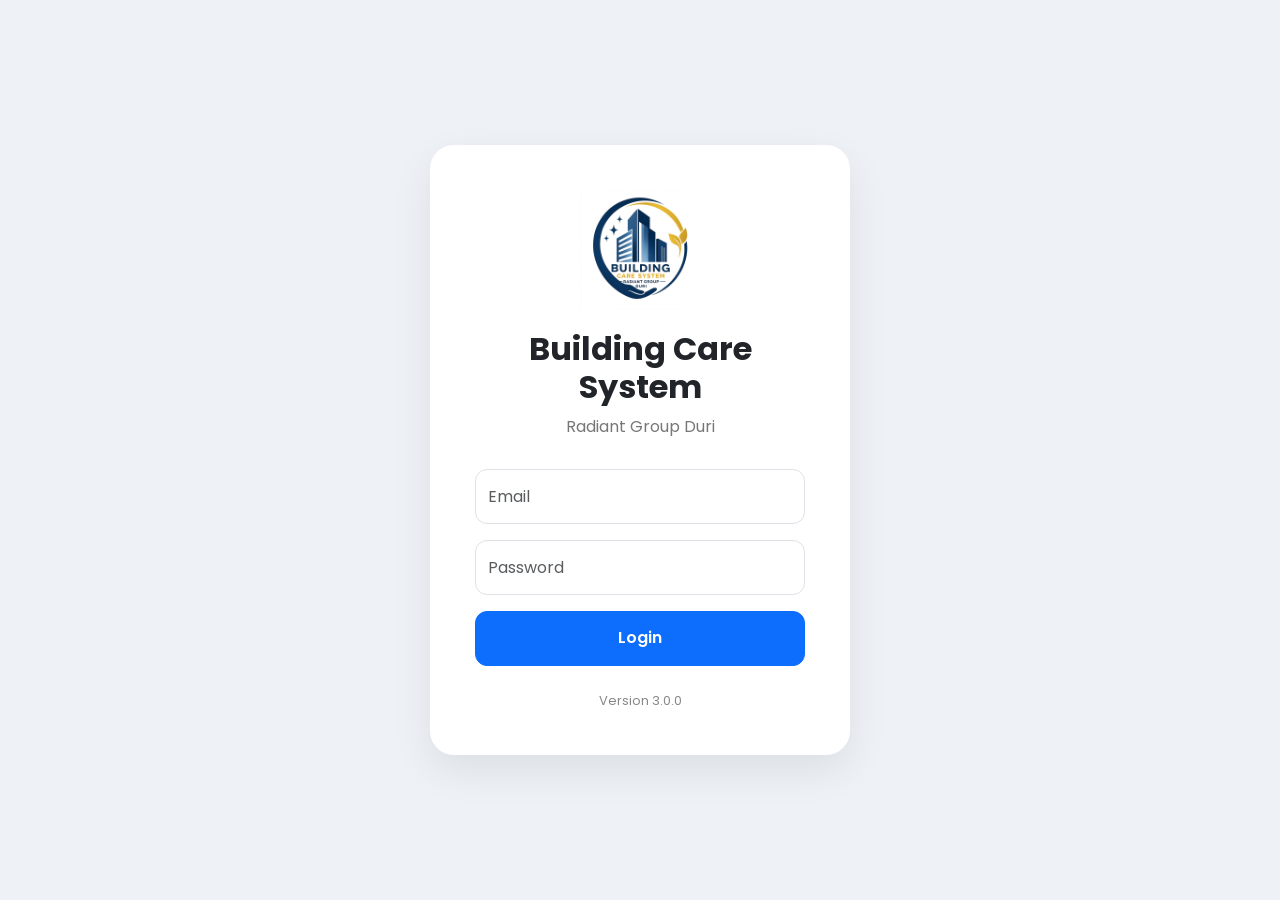
<file: index.html>
<!DOCTYPE html>
<html lang="id">

<head>

<meta charset="UTF-8">
<meta name="viewport" content="width=device-width,initial-scale=1">

<title>Building Care System</title>

<link href="https://cdn.jsdelivr.net/npm/bootstrap@5.3.3/dist/css/bootstrap.min.css" rel="stylesheet">

<link href="https://cdn.jsdelivr.net/npm/bootstrap-icons@1.11.3/font/bootstrap-icons.css" rel="stylesheet">

<link href="https://fonts.googleapis.com/css2?family=Poppins:wght@300;400;500;600;700&display=swap" rel="stylesheet">

<link rel="stylesheet" href="css/style.css">
<link rel="stylesheet" href="css/login.css">

</head>

<body>

<div class="login-wrapper">

    <div class="login-card">

        <img src="assets/logo.png" class="logo">

        <h2>Building Care System</h2>

        <p>Radiant Group Duri</p>

        <form id="loginForm">

            <div class="mb-3">

                <input

                    type="email"

                    id="email"

                    class="form-control"

                    placeholder="Email"

                    required>

            </div>

            <div class="mb-3">

                <input

                    type="password"

                    id="password"

                    class="form-control"

                    placeholder="Password"

                    required>

            </div>

            <button

                class="btn btn-primary w-100"

                id="btnLogin">

                Login

            </button>

        </form>

        <div class="version">

            Version 3.0.0

        </div>

    </div>

</div>

<script src="js/config.js"></script>
<script src="js/api.js"></script>
<script src="js/auth.js"></script>
<script src="js/services/auth.service.js"></script>

<script>

document

.getElementById("loginForm")

.addEventListener("submit",login);

async function login(e){

    e.preventDefault();

    const email =
        document.getElementById("email").value.trim();

    const password =
        document.getElementById("password").value.trim();

    const btn =
        document.getElementById("btnLogin");

    btn.disabled = true;

    btn.innerHTML =
        '<span class="spinner-border spinner-border-sm"></span> Login...';

    const result =
        await AuthService.login(email,password);
console.log("LOGIN RESULT =", result);
console.log("SUCCESS =", result.success);
console.log("USER =", result.user);

    btn.disabled = false;

    btn.innerHTML = "Login";

    if(!result.success){

        alert(result.message);

        return;

    }

    console.log("USER :", result.user);

    saveSession(result.user);

    location.href = "dashboard.html";

}

</script>

</body>

</html>
</file>
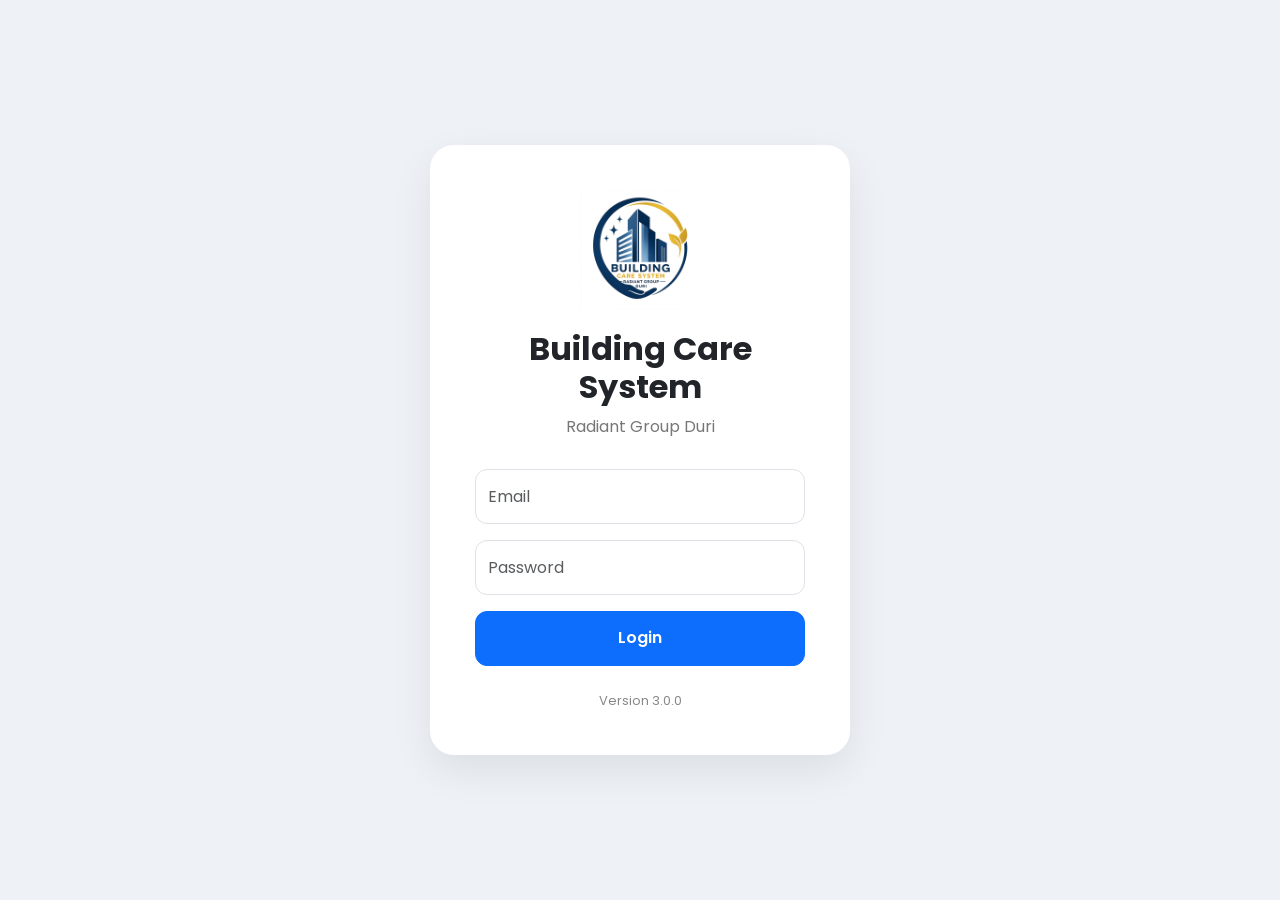
<file: dashboard.html>
<!DOCTYPE html>
<html lang="id">

<head>

    <meta charset="UTF-8">
    <meta name="viewport" content="width=device-width, initial-scale=1.0">

    <title>Dashboard | Building Care System</title>

    <!-- Bootstrap -->
    <link href="https://cdn.jsdelivr.net/npm/bootstrap@5.3.3/dist/css/bootstrap.min.css" rel="stylesheet">

    <!-- Bootstrap Icon -->
    <link href="https://cdn.jsdelivr.net/npm/bootstrap-icons@1.11.3/font/bootstrap-icons.css" rel="stylesheet">

    <!-- Google Font -->
    <link href="https://fonts.googleapis.com/css2?family=Poppins:wght@300;400;500;600;700&display=swap" rel="stylesheet">

    <!-- CSS -->
    <link rel="stylesheet" href="css/style.css">
    <link rel="stylesheet" href="css/components.css">
    <link rel="stylesheet" href="css/dashboard.css">

</head>

<body>

    <!-- Sidebar -->

    <aside class="sidebar">

        <div class="brand">

            <img src="assets/logo.png" class="brand-logo">

            <h2>BCS</h2>

        </div>

        <nav>

            <a href="dashboard.html" class="active">

                <i class="bi bi-speedometer2"></i>

                Dashboard

            </a>

            <a href="report.html">

                <i class="bi bi-file-earmark-plus"></i>

                Laporan

            </a>

            <a href="history.html">

                <i class="bi bi-clock-history"></i>

                Riwayat

            </a>

            <a href="profile.html">

                <i class="bi bi-person-circle"></i>

                Profil

            </a>

        </nav>

        <button
            class="btn btn-danger logout-btn"
            onclick="logout()">

            Logout

        </button>

    </aside>

    <!-- Main -->

    <main class="main-content">

        <div class="page-header">

            <h1>Dashboard</h1>

            <p id="welcome"></p>

        </div>

        <!-- Statistik -->

        <div class="row g-4">

            <div class="col-lg-3 col-md-6">

                <div class="stat-card">

                    <small>Total</small>

                    <h2 id="total">0</h2>

                </div>

            </div>

            <div class="col-lg-3 col-md-6">

                <div class="stat-card">

                    <small>AC</small>

                    <h2 id="ac">0</h2>

                </div>

            </div>

            <div class="col-lg-3 col-md-6">

                <div class="stat-card">

                    <small>Listrik</small>

                    <h2 id="listrik">0</h2>

                </div>

            </div>

            <div class="col-lg-3 col-md-6">

                <div class="stat-card">

                    <small>Air</small>

                    <h2 id="air">0</h2>

                </div>

            </div>

        </div>

        <!-- Status -->

        <div class="row g-4 mt-2">

            <div class="col-lg-4">

                <div class="status-card bg-danger">

                    <small>OPEN</small>

                    <h1 id="open">0</h1>

                </div>

            </div>

            <div class="col-lg-4">

                <div class="status-card bg-warning text-dark">

                    <small>PROGRESS</small>

                    <h1 id="progress">0</h1>

                </div>

            </div>

            <div class="col-lg-4">

                <div class="status-card bg-success">

                    <small>DONE</small>

                    <h1 id="done">0</h1>

                </div>

            </div>

        </div>

        <!-- Last Update -->

        <div class="mt-4">

            <div class="card shadow-sm border-0">

                <div class="card-body">

                    <small class="text-muted">

                        Last Update

                    </small>

                    <div id="lastUpdate">

                        -

                    </div>

                </div>

            </div>

        </div>

    </main>

    <!-- Loader -->

    <div id="loader"></div>

    <!-- Toast -->

    <div id="toast-container"></div>

    <!-- Bootstrap -->

    <script src="https://cdn.jsdelivr.net/npm/bootstrap@5.3.3/dist/js/bootstrap.bundle.min.js"></script>

    <!-- Core -->

    <script src="js/config.js"></script>

    <script src="js/api.js"></script>

    <script src="js/auth.js"></script>

    <script src="js/utils.js"></script>

    <!-- Components -->

    <script src="js/components/loader.js"></script>

    <script src="js/components/toast.js"></script>

    <!-- Services -->

    <script src="js/services/dashboard.service.js"></script>

    <!-- Page -->

    <script src="js/pages/dashboard.js"></script>

</body>

</html>
</file>
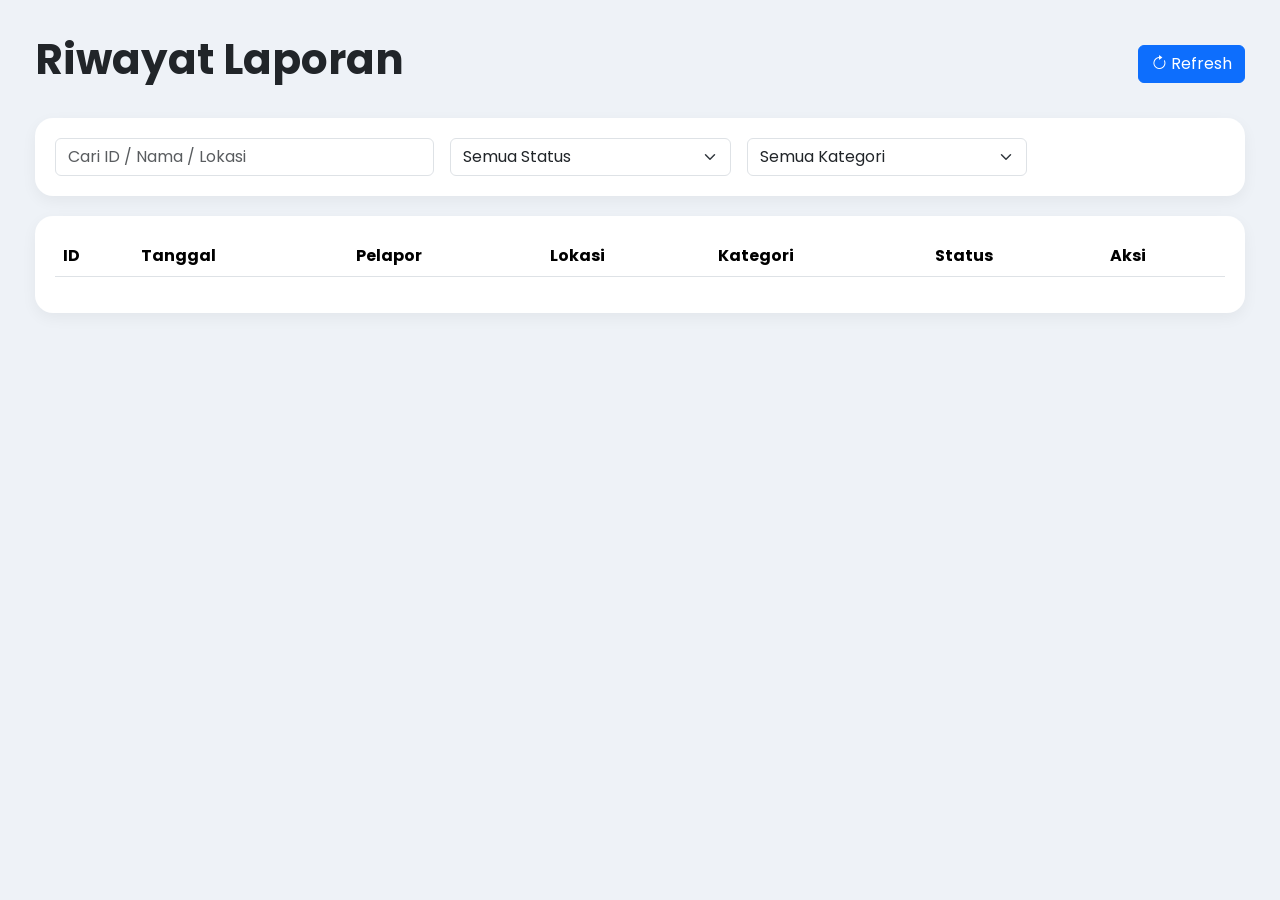
<file: history.html>
<!DOCTYPE html>
<html lang="id">

<head>

<meta charset="UTF-8">
<meta name="viewport" content="width=device-width,initial-scale=1">

<title>Riwayat Laporan</title>

<link href="https://cdn.jsdelivr.net/npm/bootstrap@5.3.3/dist/css/bootstrap.min.css" rel="stylesheet">

<link href="https://cdn.jsdelivr.net/npm/bootstrap-icons@1.11.3/font/bootstrap-icons.css" rel="stylesheet">

<link href="https://fonts.googleapis.com/css2?family=Poppins:wght@300;400;500;600;700&display=swap" rel="stylesheet">

<link rel="stylesheet" href="css/style.css">
<link rel="stylesheet" href="css/history.css">

</head>

<body>

<div class="layout">

    <aside id="sidebar"></aside>

    <main class="content">

        <div class="topbar">

            <div>

                <h2>Riwayat Laporan</h2>

                <small id="welcome"></small>

            </div>

            <button class="btn btn-primary" onclick="loadHistory()">

                <i class="bi bi-arrow-clockwise"></i>

                Refresh

            </button>

        </div>

        <div class="filter-card">

            <div class="row g-3">

                <div class="col-md-4">

                    <input

                        type="text"

                        class="form-control"

                        id="search"

                        placeholder="Cari ID / Nama / Lokasi">

                </div>

                <div class="col-md-3">

                    <select

                        class="form-select"

                        id="statusFilter">

                        <option value="">Semua Status</option>
                        <option>OPEN</option>
                        <option>PROGRESS</option>
                        <option>DONE</option>

                    </select>

                </div>

                <div class="col-md-3">

                    <select

                        class="form-select"

                        id="kategoriFilter">

                        <option value="">Semua Kategori</option>
                        <option>AC</option>
                        <option>LISTRIK</option>
                        <option>AIR</option>

                    </select>

                </div>

            </div>

        </div>

        <div class="table-card">

            <table class="table align-middle">

                <thead>

                    <tr>

                        <th>ID</th>
                        <th>Tanggal</th>
                        <th>Pelapor</th>
                        <th>Lokasi</th>
                        <th>Kategori</th>
                        <th>Status</th>
                        <th>Aksi</th>

                    </tr>

                </thead>

                <tbody id="historyBody"></tbody>

            </table>

        </div>

    </main>

</div>

<script src="js/config.js"></script>
<script src="js/api.js"></script>
<script src="js/auth.js"></script>

<script src="js/components/sidebar.js"></script>

<script src="js/services/history.service.js"></script>

<script src="js/pages/history.js"></script>

</body>

</html>
</file>
<file: css/style.css>
:root{

    --primary:#0d5cab;

    --success:#28c76f;

    --danger:#ea5455;

    --warning:#ff9f43;

    --background:#eef2f6;

}

*{

    margin:0;

    padding:0;

    box-sizing:border-box;

    font-family:Poppins,sans-serif;

}

body{

    background:var(--background);

}

a{

    text-decoration:none;

}

.card{

    border:none;

    border-radius:20px;

    box-shadow:0 5px 20px rgba(0,0,0,.08);

}
</file>
<file: css/login.css>
body{

    background:#eef2f6;

    min-height:100vh;

}

.login-wrapper{

    width:100%;

    height:100vh;

    display:flex;

    justify-content:center;

    align-items:center;

}

.login-card{

    width:420px;

    background:white;

    border-radius:24px;

    padding:45px;

    text-align:center;

    box-shadow:0 15px 40px rgba(0,0,0,.08);

}

.logo{

    width:120px;

    margin-bottom:20px;

}

.login-card h2{

    font-weight:700;

}

.login-card p{

    color:#777;

    margin-bottom:30px;

}

.form-control{

    height:55px;

    border-radius:12px;

}

.btn{

    height:55px;

    border-radius:12px;

    font-weight:600;

}

.version{

    margin-top:25px;

    color:#888;

    font-size:13px;

}
</file>
<file: css/components.css>
.loader-overlay{

    position:fixed;

    top:0;

    left:0;

    width:100%;

    height:100%;

    background:rgba(255,255,255,.7);

    display:flex;

    justify-content:center;

    align-items:center;

    z-index:99999;

    backdrop-filter:blur(3px);

}
```css
/* ===========================
   TOAST
=========================== */

.toast-custom{

    position:fixed;

    top:20px;

    right:20px;

    min-width:260px;

    padding:14px 20px;

    border-radius:10px;

    color:#fff;

    font-weight:500;

    opacity:0;

    transform:translateY(-20px);

    transition:.3s;

    z-index:99999;

    box-shadow:0 10px 20px rgba(0,0,0,.15);

}

.toast-custom.show{

    opacity:1;

    transform:translateY(0);

}

.toast-custom.success{

    background:#198754;

}

.toast-custom.danger{

    background:#dc3545;

}

.toast-custom.warning{

    background:#ffc107;

    color:#000;

}

.toast-custom.info{

    background:#0dcaf0;

    color:#000;

}
```
</file>
<file: css/dashboard.css>
.brand{

    text-align:center;

    padding:30px;

}

.brand img{

    width:90px;

}

.brand h3{

    margin-top:15px;

    color:white;

}

.sidebar a{

    padding:18px;

    color:white;

    display:block;

}

.sidebar a.active{

    background:rgba(255,255,255,.15);

}

.stat-card{

    background:white;

    padding:25px;

    border-radius:20px;

    box-shadow:0 10px 20px rgba(0,0,0,.05);

}

.stat-card h2{

    margin-top:10px;

    font-size:48px;

}

.status-card{

    border-radius:20px;

    color:white;

    padding:25px;

}

.status-card h1{

    font-size:55px;

}
</file>
<file: css/history.css>
.layout{

    display:flex;

    min-height:100vh;

    background:#eef2f7;

}

.content{

    flex:1;

    padding:35px;

}

.topbar{

    display:flex;

    justify-content:space-between;

    align-items:center;

    margin-bottom:25px;

}

.topbar h2{

    font-size:42px;

    font-weight:700;

}

.filter-card{

    background:#fff;

    border-radius:18px;

    padding:20px;

    margin-bottom:20px;

    box-shadow:0 5px 15px rgba(0,0,0,.05);

}

.table-card{

    background:#fff;

    border-radius:18px;

    padding:20px;

    box-shadow:0 5px 15px rgba(0,0,0,.05);

}

.table td{

    vertical-align:middle;

}

.badge{

    font-size:13px;

    padding:8px 14px;

}
</file>
